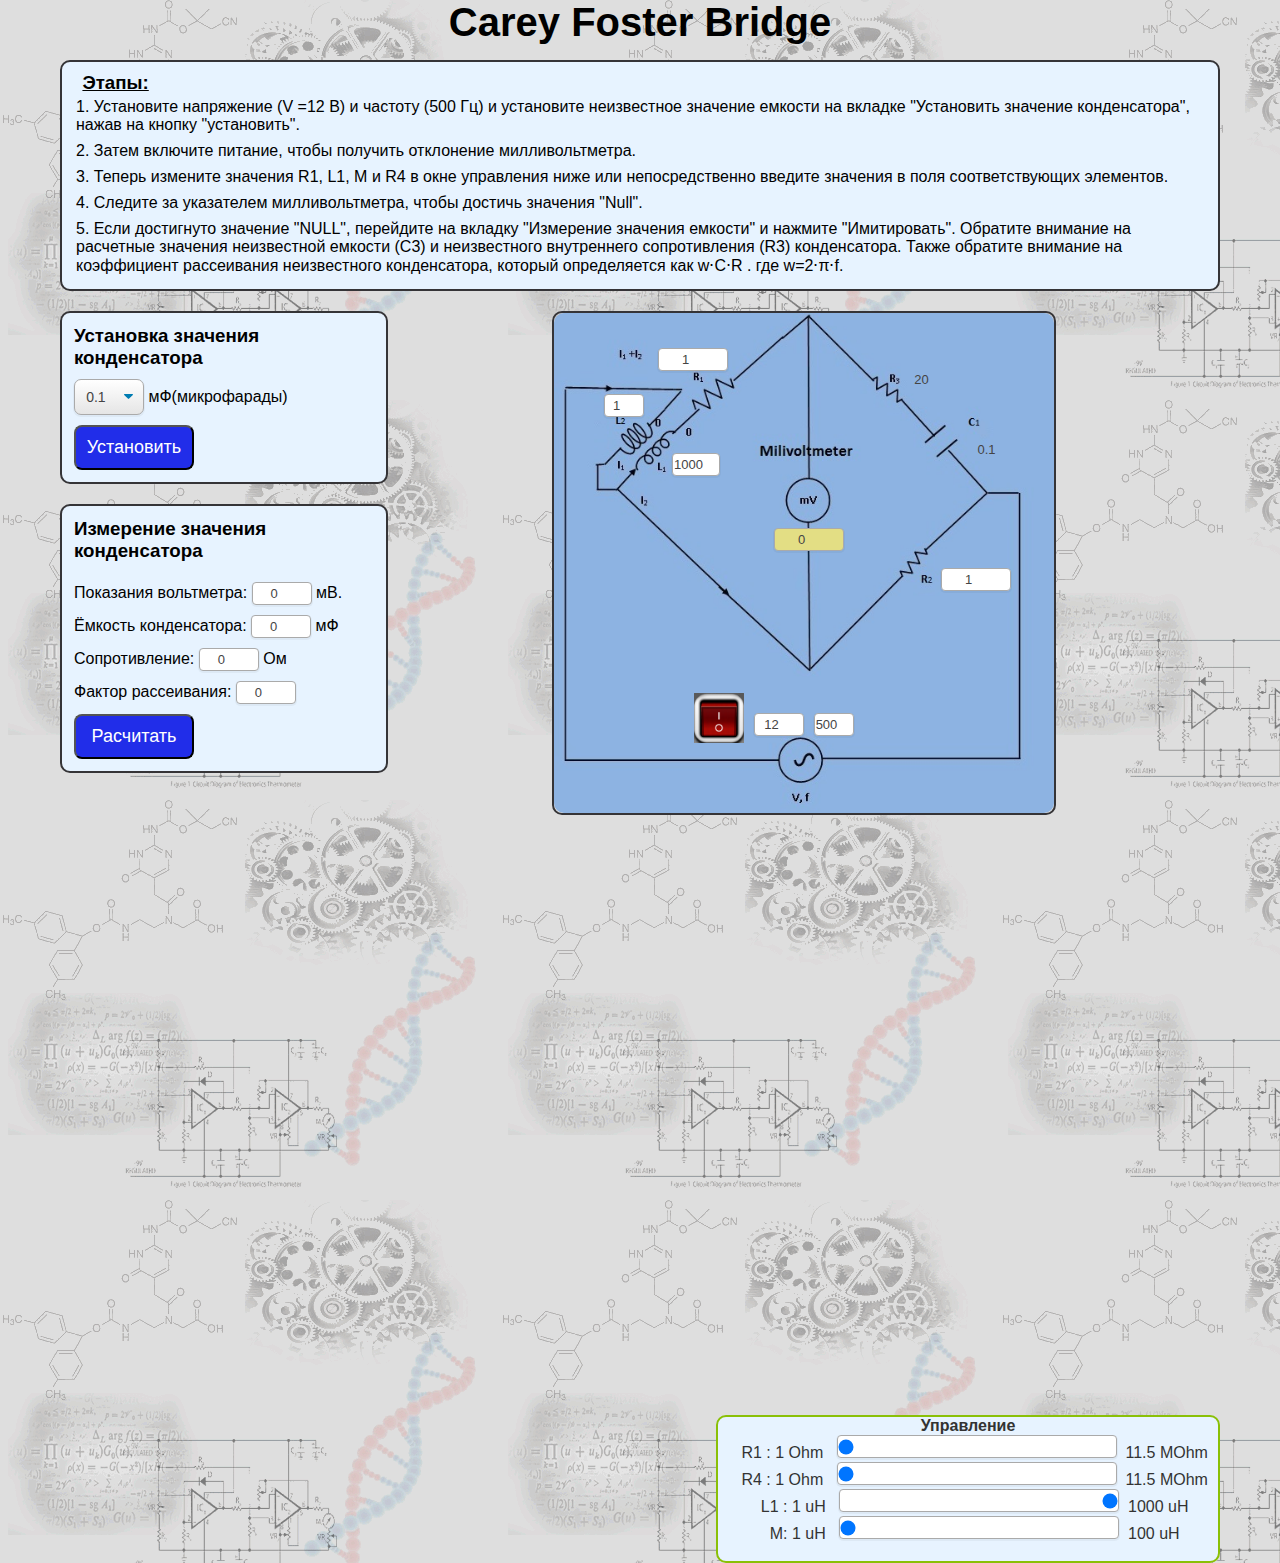
<file: index.html>
<!DOCTYPE html>
<html lang="ru">
<head>
    <meta charset="UTF-8">
    <title>Carey Foster Bridge</title>
    <link rel="stylesheet" type="text/css" href="style.css">
    <script type="text/javascript" src="./script.js"></script>
</head>
<body>
<div id="whole_body">
    <div style="font-size:40px; text-align:center; height:60px"> <b>Carey Foster Bridge</b></div>
    <div id="description">
        <h3>&nbsp <u>Этапы:</u> </h3>
        <div class="text_info">
            <p>1. Установите напряжение (V =12 В) и частоту (500 Гц) и установите неизвестное значение емкости на вкладке "Установить значение конденсатора", нажав на кнопку "установить".</p>
            <p>2. Затем включите питание, чтобы получить отклонение милливольтметра.</p>
            <p>3. Теперь измените значения R1, L1, M и R4 в окне управления ниже или непосредственно введите значения в поля соответствующих элементов.</p>
            <p>4. Следите за указателем милливольтметра, чтобы достичь значения "Null".</p>
            <p>5. Если достигнуто значение "NULL", перейдите на вкладку "Измерение значения емкости" и нажмите "Имитировать". Обратите внимание на расчетные значения неизвестной емкости (C3) и неизвестного внутреннего сопротивления (R3) конденсатора. Также обратите внимание на коэффициент рассеивания неизвестного конденсатора, который определяется как w⋅C⋅R . где w=2⋅π⋅f.</p>
        </div>
    </div>
    <div name='f1' class="mainBlock">
        <div class="setValueBlock">
            <div class="SetValueKond">
                <label><h3>Установка значения конденсатора</h3></label>
                <div style="margin-top: 10px;">
                    <select id="select" name="c3" style="width:70px"></select><label>&nbspмФ(микрофарады)</label>
                </div>
                <button type="button" onclick="Set_param()" value="Установить" class="btn">Установить</button>
            </div>
            <div class="SetValueKond">
                <label><h3>Измерение значения конденсатора</h3></label>
                <div style="margin-top: 10px;">
                    <label style="display: inline; margin-top: 10px;">Показания вольтметра:</label>
                    <input style="display: inline; margin-top: 10px;"  type="number" name="A2" value="0" id="A2" readonly="readonly">&nbsp;мВ.<br>
                    <label style="display: inline; margin-top: 10px;">Ёмкость конденсатора:</label>
                    <input style="display: inline; margin-top: 10px;" type="number" name="c333" value="0" id="c333" readonly="readonly"><label>&nbsp;мФ</label>
                        <br> <label style="margin-top: 10px;">Сопротивление:</label>
                        <input style="margin-top: 10px;" type="number" name="r333" value="0" id="r333" readonly="readonly">&nbsp;Ом
                        <br> Фактор рассеивания:
                        <input style="margin-top: 10px;" type="number" name="rd33" value="0" id="rd33" readonly="readonly">
                        <button type="button" value="Simulate" onclick="simulate_rc()" class="btn">Расчитать</button>

                </div>
            </div>
        </div>
        <div id="scheme">
            <p>
                <img src="./images/scheme.jpg" onload="loadData()" style="position:absolute; border-radius: 10px; top:0;  right:0; height:500px; width:500px" alt=""/>
                <img id="myImage" onclick="changeImage()" src="./images/s1.png" style="cursor: pointer; position:absolute; height:50px; width:50px; top:380px;  right:310px;" alt=""/>
            <div class="example-content" style="position:absolute; top:125px;  right:150px;">
                <div id="chart3" class="plot" style="background-color:transparent; width:200px; height:120px;"></div>
            </div>
            <input type="number" name="r1" id="r1" min="1" max="11100000" step="1" value="1" onchange="pr1.value=this.value; execute_ckt();" style="position:absolute; top:35px;  right:326px; width:70px">
    
            <input type="number" name="r2" id="r4" min="1" max="11100000" step="1" value="1" onchange="pr4.value=this.value; execute_ckt();" style="position:absolute; top:255px;  right:43px; width:70px">
            <input type="number" name="l1" id="l1" min="1" max="1000" step="1" value="1000"  onchange="pl1.value=this.value; execute_ckt();" style="position:absolute; top:140px;  right:334px; width:48px">
            <input type="number" name="m1" id="m1" min="1" max="100" step="1" value="1" onchange="pm1.value=this.value; execute_ckt();" style="position:absolute; top:81px;  right:410px; width:40px">
    
            <input type="number" name="r3" value="20" id="r3" style="position:absolute; top:55px;  right:100px; width:50px; background-color:transparent; border:none; box-shadow: none;" readonly="readonly">
            <input type="number" name="c3" value="0.1" id="c3" style="position:absolute; top:125px;  right:25px; width:70px; background-color:transparent; border:none; box-shadow: none;" readonly="readonly">
            <input type="number" name="v1" value="12" id="v1" style="position:absolute; top:400px;  right:250px; width:50px">
            <input type="number" name="f1" value="500" id="f1" style="position:absolute; top:400px;  right:200px; width:40px">
            <input type="number" name="A1" value="0" id="A1" style="background-color:#E3DE84; text-align:center; position:absolute; top:215px;  right:210px; width:70px" readonly="readonly">
            </p>
        </div>
    </div>
    <form  style="position: relative;">
        <div id="rcorners3" style="background: #e7f3ff; position:absolute; border-radius: 10px; border: 2px solid #8AC007; top:580px; right:0; width:500px; color:#333" align="center">
            <b>Управление</b><br>
            &nbsp&nbsp R1 : 1 Ohm &nbsp <input type="range" name="pr1" id="pr1" min="1" max="11100000" step="1" value="1" onchange="r1.value=this.value; execute_ckt();" style="width:280px">&nbsp 11.5 MOhm<BR>
            &nbsp&nbsp R4 : 1 Ohm &nbsp <input type="range" name="pr4" id="pr4" min="1" max="11100000" step="1" value="1" onchange="r4.value=this.value; execute_ckt();" style=" width:280px">&nbsp 11.5 MOhm<br>
            &nbsp&nbsp L1 : 1 uH &nbsp <input type="range" name="pl1" id="pl1" min="1" max="1000" step="1" value="1000" onchange="l1.value=this.value; execute_ckt();" style=" width:280px">&nbsp 1000 uH<br>
            &nbsp&nbsp M: 1 uH &nbsp <input type="range" name="pm1" id="pm1" min="1" max="100" step="1" value="1" onchange="m1.value=this.value; execute_ckt();" style=" width:280px">&nbsp 100 uH<br>

            <br>
        </div>

    </form>
</div>
</body>
</html>
</file>
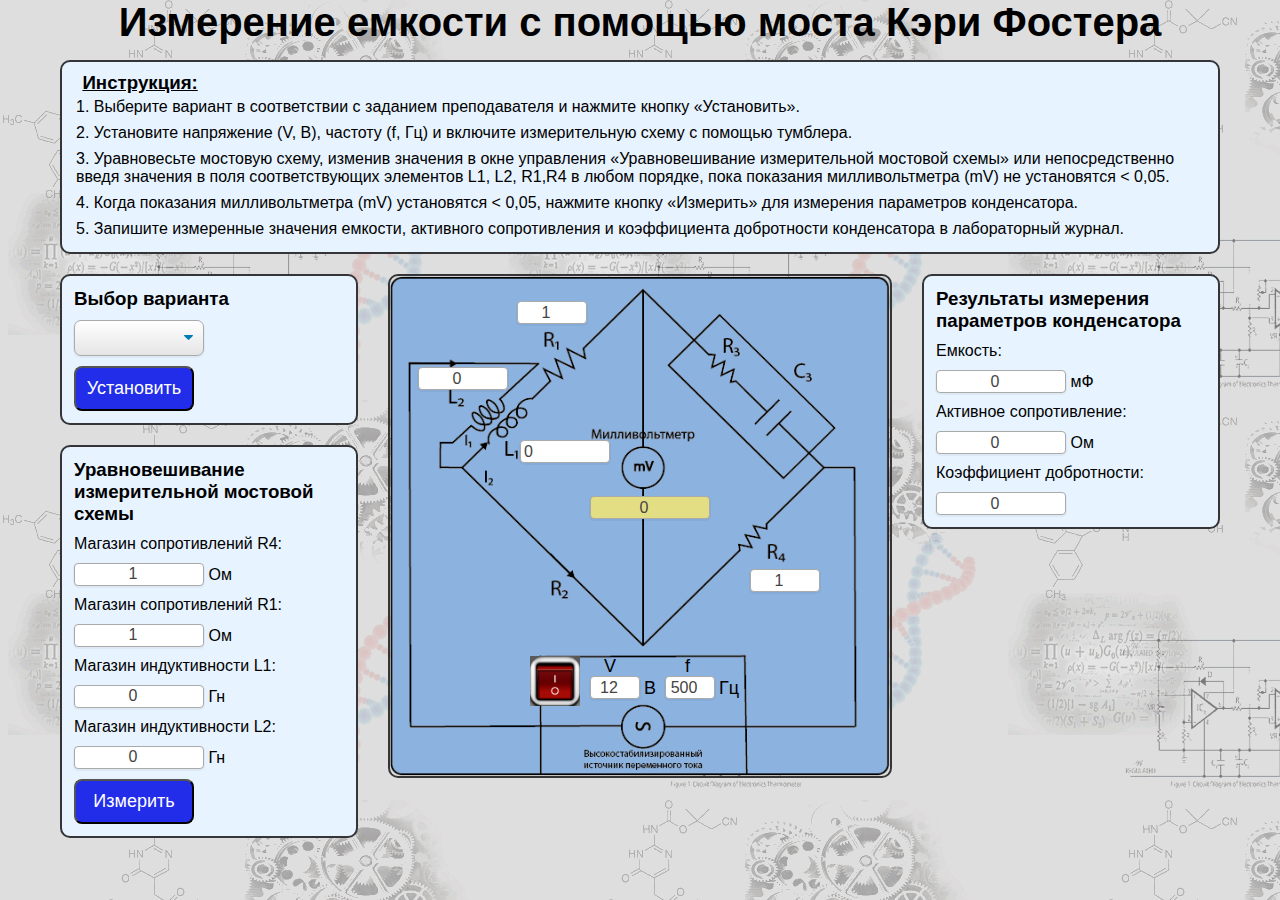
<file: webFosterAppall/index.html>
<!DOCTYPE html>
<html lang="ru">
<head>
    <meta charset="UTF-8">
    <title>Carey Foster Bridge</title>
    <link rel="stylesheet" type="text/css" href="style.css">
    <script type="text/javascript" src="./script.js"></script>
</head>
<body>
<div id="whole_body">
    <div style="font-size:40px; text-align:center; height:60px"> <b>Измерение емкости с помощью моста Кэри Фостера</b></div>
    <div id="description">
        <h3>&nbsp <u>Инструкция:</u> </h3>
        <div class="text_info">
            <p>1. Выберите вариант в соответствии с заданием преподавателя и нажмите кнопку «Установить».</p>
            <p>2. Установите напряжение (V, В), частоту (f, Гц) и включите измерительную схему с помощью тумблера.</p>
            <p>3. Уравновесьте мостовую схему, изменив значения в окне управления «Уравновешивание измерительной мостовой схемы» или непосредственно введя значения в поля соответствующих элементов L1, L2, R1,R4 в любом порядке, пока показания милливольтметра (mV) не установятся < 0,05.</p>
            <p>4. Когда показания милливольтметра (mV) установятся < 0,05, нажмите кнопку «Измерить» для измерения параметров конденсатора.</p>
            <p>5. Запишите измеренные значения емкости, активного сопротивления и коэффициента добротности конденсатора в лабораторный журнал.</p>
        </div>
    </div>
    <div name='f1' class="mainBlock">
        <div class="setValueBlock">
            <div class="SetValueKond">
                <label><h3>Выбор варианта</h3></label>
                <div style="margin-top: 10px;">
                    <select id="select" name="c3" style="width:130px"></select>
                </div>
                <button type="button" onclick="Set_param()" value="Установить" class="btn">Установить</button>
            </div>
            <div class="SetValueKond">
                <label><h3>Уравновешивание измерительной мостовой схемы</h3></label>
                <div style="margin-top: 10px;">
                    <label style="display: inline; margin-top: 10px;">Магазин сопротивлений R4:</label>
                    <input style="display: inline; margin-top: 10px;" onchange="changeValue_input(value, name)" type="number" name="R4" min="1" max="1000" step="0.1" value="1" title="Интервал от 1 до 1000" id="r4_input">&nbsp;Ом
                    <label style="display: block; margin-top: 10px;">Магазин сопротивлений R1:</label>
                    <input style="display: inline; margin-top: 10px;" onchange="changeValue_input(value, name)" type="number" name="R1" min="1" max="1000" step="0.1" value="1" title="Интервал от 1 до 1000" id="r1_input"><label>&nbsp;Ом</label>
                    <label style="display: block; margin-top: 10px;">Магазин индуктивности L1:</label>
                    <input style="display: inline; margin-top: 10px;"onchange="changeValue_input(value, name)" type="number" name="L1" min="0.00000001" max="0.001" step="0.00000001" value="0" title="Интервал от 0.001 до 0.00000001"  id="l1_input">&nbsp;Гн
                    <label style="display: block; margin-top: 10px;">Магазин индуктивности L2:</label>
                    <input style="margin-top: 10px;" onchange="changeValue_input(value, name)" type="number" name="L2" min="0.00000001" max="0.001" step="0.00000001" value="0" title="Интервал от 0.001 до 0.00000001" id="l2_input">&nbsp;Гн
                    <button type="button" value="Simulate" onclick="simulate_rc()" class="btn">Измерить</button>
                </div>
            </div>
        </div>
        <div id="scheme">
            <p>
                <img src="./images/sсheme.png" onload="loadData()" style="position:absolute; border-radius: 10px; top:0;  right:0; height:500px; width:500px" alt=""/>
                <img id="myImage" onclick="changeImage()" src="./images/s1.png" style="cursor: pointer; position:absolute; height:50px; width:50px; top:380px;  right:310px;" alt=""/>
            <input type="number" name="R1" id="r1_scheme" onchange="changeValue_scheme(value, name)" min="1" max="1000" step="0.1" value="1" title="Интервал от 1 до 1000" style="position:absolute; top:25px;  right:303px; width:70px;">
    
            <input type="number" name="R4" id="r4_scheme" onchange="changeValue_scheme(value, name)" min="1" max="1000" step="0.1" value="1" title="Интервал от 1 до 1000" style="position:absolute; top:293px;  right:70px; width:70px;">
            <input type="number" name="L1" id="l1_scheme" onchange="changeValue_scheme(value, name)" min="0.00000001" max="0.001" step="0.00000001" value="0" title="Интервал от 0.001 до 0.00000001" style="position:absolute; top:164px;  right:280px;text-align: start; width:90px;">
            <input type="number" name="L2" id="l2_scheme" onchange="changeValue_scheme(value, name)" min="0.00000001" max="0.001" step="0.00000001" value="0" title="Интервал от 0.001 до 0.00000001" style="position:absolute; top:91px;  right:382px; width:90px;">
    
            <input type="number" name="r3" value="20" id="r3" style="display:none;position:absolute; top:55px;  right:92px; width:50px; pointer-events: none;background-color:#8cb2df;box-shadow: none;" readonly="readonly">
            <input type="number" name="c3" value="0.1" id="c3" style="display:none;position:absolute; top:83px;  right:5px; width:65px;pointer-events: none;background-color:#8cb2df;box-shadow: none;" readonly="readonly">
            <input type="number" name="v1" value="12" id="v1" style="position:absolute; top:400px;  right:250px; width:50px;"/>
            <span style="position:absolute; top:402px;  right:234px; font-size: 18px;">В</span>
            <span style="position:absolute; top:380px;  right:274px; font-size: 18px;">V</span>
            <input type="number" name="f1" value="500" id="f1" style="position:absolute; top:400px;  right:175px; width:50px;">
            <span style="position:absolute; top:402px;  right:151px; font-size: 18px;">Гц</span>
            <span style="position:absolute; top:380px;  right:200px; font-size: 18px;">f</span>
            <input type="number" name="volt" value="0" id="volt" style="background-color:#E3DE84; text-align:center; position:absolute; top:220px;  right:180px; width:120px" readonly="readonly">
            </p>
        </div>
        <div class="SetValueKond">
            <label><h3>Результаты измерения параметров конденсатора</h3></label>
            <div style="margin-top: 10px;">
                <label style="display: block; margin-top: 10px;">Емкость:</label>
                <input style="display: inline; margin-top: 10px;" type="number" name="Capacity" value="0" id="capacity_result" readonly="readonly"><label>&nbsp;мФ</label>
                <label style="display: block; margin-top: 10px;">Активное сопротивление:</label>
                <input style="display: inline; margin-top: 10px;" type="number" name="resist" value="0" id="resist_result" readonly="readonly">&nbsp;Ом
                <label style="display: block; margin-top: 10px;"> Коэффициент добротности:</label>
                <input style="display: inline; margin-top: 10px;" type="number" name="factor" value="0" id="factor_result" readonly="readonly">

            </div>
        </div>
    </div>
</div>
</body>
</html>
</file>
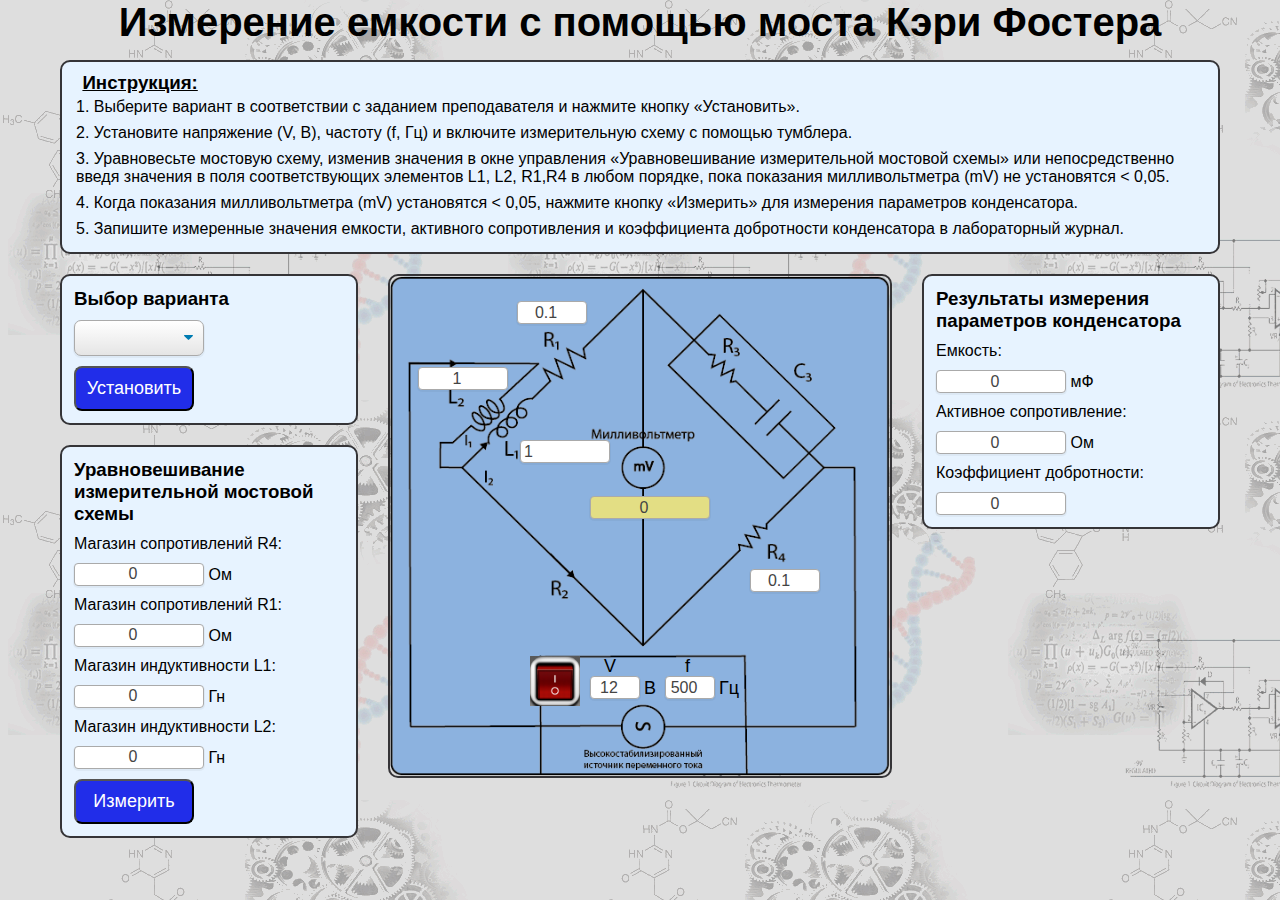
<file: webFosterAppcorrect/index.html>
<!DOCTYPE html>
<html lang="ru">
<head>
    <meta charset="UTF-8">
    <title>Carey Foster Bridge</title>
    <link rel="stylesheet" type="text/css" href="style.css">
    <script type="text/javascript" src="./script.js"></script>
</head>
<body>
<div id="whole_body">
    <div style="font-size:40px; text-align:center; height:60px"> <b>Измерение емкости с помощью моста Кэри Фостера</b></div>
    <div id="description">
        <h3>&nbsp <u>Инструкция:</u> </h3>
        <div class="text_info">
            <p>1. Выберите вариант в соответствии с заданием преподавателя и нажмите кнопку «Установить».</p>
            <p>2. Установите напряжение (V, В), частоту (f, Гц) и включите измерительную схему с помощью тумблера.</p>
            <p>3. Уравновесьте мостовую схему, изменив значения в окне управления «Уравновешивание измерительной мостовой схемы» или непосредственно введя значения в поля соответствующих элементов L1, L2, R1,R4 в любом порядке, пока показания милливольтметра (mV) не установятся < 0,05.</p>
            <p>4. Когда показания милливольтметра (mV) установятся < 0,05, нажмите кнопку «Измерить» для измерения параметров конденсатора.</p>
            <p>5. Запишите измеренные значения емкости, активного сопротивления и коэффициента добротности конденсатора в лабораторный журнал.</p>
        </div>
    </div>
    <div name='f1' class="mainBlock">
        <div class="setValueBlock">
            <div class="SetValueKond">
                <label><h3>Выбор варианта</h3></label>
                <div style="margin-top: 10px;">
                    <select id="select" name="c3" style="width:130px"></select>
                </div>
                <button type="button" onclick="Set_param()" value="Установить" class="btn">Установить</button>
            </div>
            <div class="SetValueKond">
                <label><h3>Уравновешивание измерительной мостовой схемы</h3></label>
                <div style="margin-top: 10px;">
                    <label style="display: inline; margin-top: 10px;">Магазин сопротивлений R4:</label>
                    <input style="display: inline; margin-top: 10px;" onchange="changeValue_input(value, name)" type="number" name="R4" min="0.010" max="1000" step="0.1" value="0" id="r4_input">&nbsp;Ом
                    <label style="display: block; margin-top: 10px;">Магазин сопротивлений R1:</label>
                    <input style="display: inline; margin-top: 10px;" onchange="changeValue_input(value, name)" type="number" name="R1" min="0.010" max="1000" step="0.1" value="0" id="r1_input"><label>&nbsp;Ом</label>
                    <label style="display: block; margin-top: 10px;">Магазин индуктивности L1:</label>
                    <input style="display: inline; margin-top: 10px;"onchange="changeValue_input(value, name)" type="number" name="L1" min="0.1" max="1000" step="0.1" value="0"  id="l1_input">&nbsp;Гн
                    <label style="display: block; margin-top: 10px;">Магазин индуктивности L2:</label>
                    <input style="margin-top: 10px;" onchange="changeValue_input(value, name)" type="number" name="L2" min="0.1" max="1000" step="0.1" value="0" id="l2_input">&nbsp;Гн
                    <button type="button" value="Simulate" onclick="simulate_rc()" class="btn">Измерить</button>

                </div>
            </div>
        </div>
        <div id="scheme">
            <p>
                <img src="./images/sсheme.png" onload="loadData()" style="position:absolute; border-radius: 10px; top:0;  right:0; height:500px; width:500px" alt=""/>
                <img id="myImage" onclick="changeImage()" src="./images/s1.png" style="cursor: pointer; position:absolute; height:50px; width:50px; top:380px;  right:310px;" alt=""/>
            <input type="number" name="R1" id="r1_scheme" onchange="changeValue_scheme(value, name)" min="0.010" max="1000" step="0.1" value="0.1" style="position:absolute; top:25px;  right:303px; width:70px;">
    
            <input type="number" name="R4" id="r4_scheme" onchange="changeValue_scheme(value, name)" min="0.010" max="1000" step="0.1" value="0.1" style="position:absolute; top:293px;  right:70px; width:70px;">
            <input type="number" name="L1" id="l1_scheme" onchange="changeValue_scheme(value, name)" min="1" max="1000" step="0.1" value="1" style="position:absolute; top:164px;  right:280px;text-align: start; width:90px;">
            <input type="number" name="L2" id="l2_scheme" onchange="changeValue_scheme(value, name)" min="1" max="1000" step="0.1" value="1" style="position:absolute; top:91px;  right:382px; width:90px;">
    
            <input type="number" name="r3" value="20" id="r3" style="display:none;position:absolute; top:55px;  right:92px; width:50px; pointer-events: none;background-color:#8cb2df;box-shadow: none;" readonly="readonly">
            <input type="number" name="c3" value="0.1" id="c3" style="display:none;position:absolute; top:83px;  right:5px; width:65px;pointer-events: none;background-color:#8cb2df;box-shadow: none;" readonly="readonly">
            <input type="number" name="v1" value="12" id="v1" style="position:absolute; top:400px;  right:250px; width:50px;"/>
            <span style="position:absolute; top:402px;  right:234px; font-size: 18px;">В</span>
            <span style="position:absolute; top:380px;  right:274px; font-size: 18px;">V</span>
            <input type="number" name="f1" value="500" id="f1" style="position:absolute; top:400px;  right:175px; width:50px;">
            <span style="position:absolute; top:402px;  right:151px; font-size: 18px;">Гц</span>
            <span style="position:absolute; top:380px;  right:200px; font-size: 18px;">f</span>
            <input type="number" name="volt" value="0" id="volt" style="background-color:#E3DE84; text-align:center; position:absolute; top:220px;  right:180px; width:120px" readonly="readonly">
            </p>
        </div>
        <div class="SetValueKond">
            <label><h3>Результаты измерения параметров конденсатора</h3></label>
            <div style="margin-top: 10px;">
                <label style="display: block; margin-top: 10px;">Емкость:</label>
                <input style="display: inline; margin-top: 10px;" type="number" name="Capacity" value="0" id="capacity_result" readonly="readonly"><label>&nbsp;мФ</label>
                <label style="display: block; margin-top: 10px;">Активное сопротивление:</label>
                <input style="display: inline; margin-top: 10px;" type="number" name="resist" value="0" id="resist_result" readonly="readonly">&nbsp;Ом
                <label style="display: block; margin-top: 10px;"> Коэффициент добротности:</label>
                <input style="display: inline; margin-top: 10px;" type="number" name="factor" value="0" id="factor_result" readonly="readonly">

            </div>
        </div>
    </div>
</div>
</body>
</html>
</file>
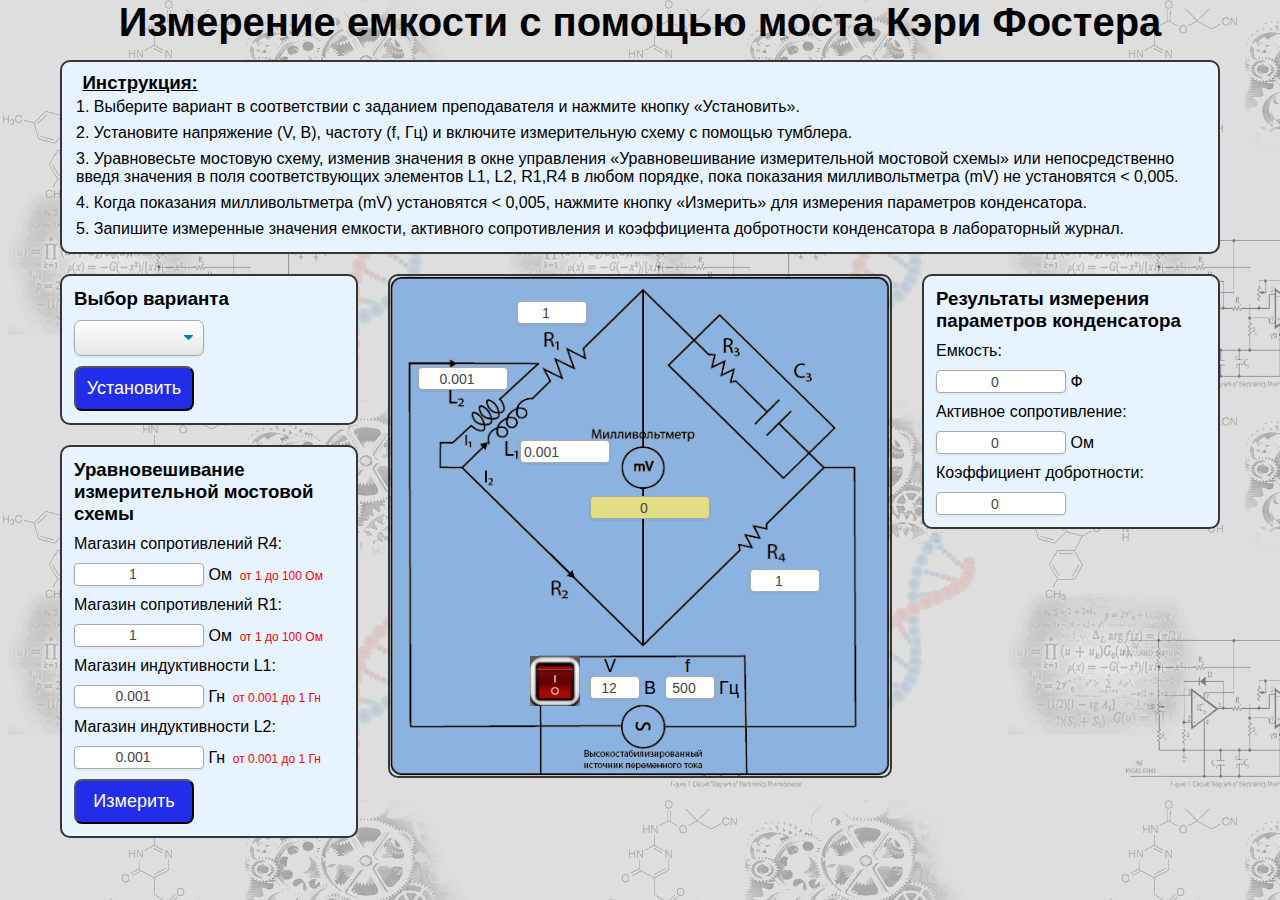
<file: webFosterAppfinal/index.html>
<!DOCTYPE html>
<html lang="ru">
<head>
    <meta charset="UTF-8">
    <title>Carey Foster Bridge</title>
    <link rel="stylesheet" type="text/css" href="style.css">
    <script type="text/javascript" src="./script.js"></script>
</head>
<body>
<div id="whole_body">
    <div style="font-size:40px; text-align:center; height:60px"> <b>Измерение емкости с помощью моста Кэри Фостера</b></div>
    <div id="description">
        <h3>&nbsp <u>Инструкция:</u> </h3>
        <div class="text_info">
            <p>1. Выберите вариант в соответствии с заданием преподавателя и нажмите кнопку «Установить».</p>
            <p>2. Установите напряжение (V, В), частоту (f, Гц) и включите измерительную схему с помощью тумблера.</p>
            <p>3. Уравновесьте мостовую схему, изменив значения в окне управления «Уравновешивание измерительной мостовой схемы» или непосредственно введя значения в поля соответствующих элементов L1, L2, R1,R4 в любом порядке, пока показания милливольтметра (mV) не установятся < 0,005.</p>
            <p>4. Когда показания милливольтметра (mV) установятся < 0,005, нажмите кнопку «Измерить» для измерения параметров конденсатора.</p>
            <p>5. Запишите измеренные значения емкости, активного сопротивления и коэффициента добротности конденсатора в лабораторный журнал.</p>
        </div>
    </div>
    <div name='f1' class="mainBlock">
        <div class="setValueBlock">
            <div class="SetValueKond">
                <label><h3>Выбор варианта</h3></label>
                <div style="margin-top: 10px;">
                    <select id="select" name="c3" style="width:130px"></select>
                </div>
                <button type="button" onclick="Set_param()" value="Установить" class="btn">Установить</button>
            </div>
            <div class="SetValueKond">
                <label><h3>Уравновешивание измерительной мостовой схемы</h3></label>
                <div style="margin-top: 10px;">
                    <label style="display: inline; margin-top: 10px;">Магазин сопротивлений R4:</label>
                    <input style="display: inline; margin-top: 10px;" onchange="changeValue_input(value, name)" type="number" name="R4" min="1" max="100" step="0.1" value="1" title="Интервал от 1 до 100" id="r4_input" readonly="readonly">&nbsp;Ом
                    <label style="color: #f00; font-size: 12px;">&nbsp;от 1 до 100 Ом</label>
                    <label style="display: block; margin-top: 10px;">Магазин сопротивлений R1:</label>
                    <input style="display: inline; margin-top: 10px;" onchange="changeValue_input(value, name)" type="number" name="R1" min="1" max="100" step="0.1" value="1" title="Интервал от 1 до 100" id="r1_input" readonly="readonly"><label>&nbsp;Ом</label>
                    <label style="color: #f00; font-size: 12px;">&nbsp;от 1 до 100 Ом</label>
                    <label style="display: block; margin-top: 10px;">Магазин индуктивности L1:</label>
                    <input style="display: inline; margin-top: 10px;"onchange="changeValue_input(value, name)" type="number" name="L1" min="0.001" max="1" step="0.001" value="0.001" title="Интервал от 0.001 до 1"  id="l1_input" readonly="readonly">&nbsp;Гн
                    <label style="color: #f00; font-size: 12px;">&nbsp;от 0.001 до 1 Гн</label>
                    <label style="display: block; margin-top: 10px;">Магазин индуктивности L2:</label>
                    <input style="margin-top: 10px;" onchange="changeValue_input(value, name)" type="number" name="L2" min="0.001" max="1" step="0.001" value="0.001" title="Интервал от 0.001 до 1" id="l2_input" readonly="readonly">&nbsp;Гн
                    <label style="color: #f00; font-size: 12px;">&nbsp;от 0.001 до 1 Гн</label>
                    <button type="button" value="Simulate" onclick="calculate()" class="btn">Измерить</button>
                </div>
            </div>
        </div>
        <div id="scheme">
            <p>
                <img src="./images/sсheme.png" onload="loadData()" style="position:absolute; border-radius: 10px; top:0;  right:0; height:500px; width:500px" alt=""/>
                <img id="myImage" onclick="changeImage()" src="./images/s1.png" style="cursor: pointer; position:absolute; height:50px; width:50px; top:380px;  right:310px;" alt=""/>
            <input type="number" name="R1" id="r1_scheme" onchange="changeValue_scheme(value, name)" min="1" max="100" step="1" value="1" title="Интервал от 1 до 1000" style="position:absolute; top:25px;  right:303px; width:70px;" readonly="readonly">
    
            <input type="number" name="R4" id="r4_scheme" onchange="changeValue_scheme(value, name)" min="1" max="100" step="1" value="1" title="Интервал от 1 до 1000" style="position:absolute; top:293px;  right:70px; width:70px;" readonly="readonly">
            <input type="number" name="L1" id="l1_scheme" onchange="changeValue_scheme(value, name)" min="0.001" max="1" step="0.001" value="0.001" title="Интервал от 0.001 до 0.00000001" style="position:absolute; top:164px;  right:280px;text-align: start; width:90px;" readonly="readonly">
            <input type="number" name="L2" id="l2_scheme" onchange="changeValue_scheme(value, name)" min="0.001" max="1" step="0.001" value="0.001" title="Интервал от 0.001 до 0.00000001" style="position:absolute; top:91px;  right:382px; width:90px;" readonly="readonly">
    
            <input type="number" name="r3" value="1" id="r3" style="display:none;position:absolute; top:55px;  right:92px; width:50px; pointer-events: none;background-color:#8cb2df;box-shadow: none;" readonly="readonly">
            <input type="number" name="c3" value="0.1" id="c3" style="display:none;position:absolute; top:83px;  right:5px; width:65px;pointer-events: none;background-color:#8cb2df;box-shadow: none;" readonly="readonly">
            <input type="number" name="v1" value="12"  min="5" max="20" step="1" id="v1" style="position:absolute; top:400px;  right:250px; width:50px;"/>
            <span style="position:absolute; top:402px;  right:234px; font-size: 18px;">В</span>
            <span style="position:absolute; top:380px;  right:274px; font-size: 18px;">V</span>
            <input type="number" name="f1" value="500" min="50" max="600" step="1" id="f1" style="position:absolute; top:400px;  right:175px; width:50px;">
            <span style="position:absolute; top:402px;  right:151px; font-size: 18px;">Гц</span>
            <span style="position:absolute; top:380px;  right:200px; font-size: 18px;">f</span>
            <input type="number" name="volt" value="0" id="volt" style="background-color:#E3DE84; text-align:center; position:absolute; top:220px;  right:180px; width:120px" readonly="readonly">
            </p>
        </div>
        <div class="SetValueKond">
            <label><h3>Результаты измерения параметров конденсатора</h3></label>
            <div style="margin-top: 10px;">
                <label style="display: block; margin-top: 10px;">Емкость:</label>
                <input style="display: inline; margin-top: 10px;" type="number" name="Capacity" value="0" id="capacity_result" readonly="readonly"><label>&nbsp;Ф</label>
                <label style="display: block; margin-top: 10px;">Активное сопротивление:</label>
                <input style="display: inline; margin-top: 10px;" type="number" name="resist" value="0" id="resist_result" readonly="readonly">&nbsp;Ом
                <label style="display: block; margin-top: 10px;"> Коэффициент добротности:</label>
                <input style="display: inline; margin-top: 10px;" type="number" name="factor" value="0" id="factor_result" readonly="readonly">

            </div>
        </div>
    </div>
    <div id="outputBlock">
        <textarea id="outputArea">saa</textarea>
    </div>
</div>
</body>
</html>
</file>
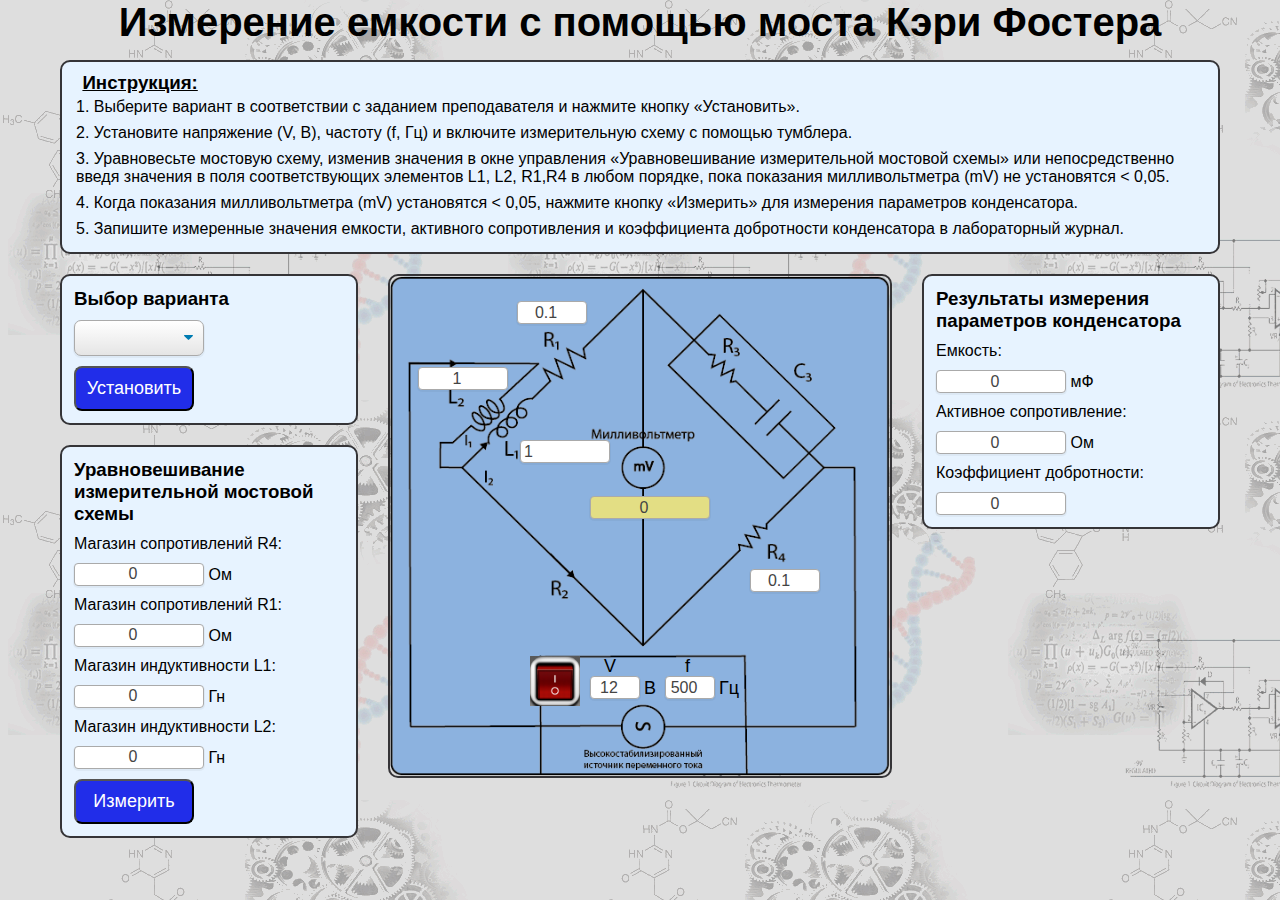
<file: webFosterAppfix/index.html>
<!DOCTYPE html>
<html lang="ru">
<head>
    <meta charset="UTF-8">
    <title>Carey Foster Bridge</title>
    <link rel="stylesheet" type="text/css" href="style.css">
    <script type="text/javascript" src="./script.js"></script>
</head>
<body>
<div id="whole_body">
    <div style="font-size:40px; text-align:center; height:60px"> <b>Измерение емкости с помощью моста Кэри Фостера</b></div>
    <div id="description">
        <h3>&nbsp <u>Инструкция:</u> </h3>
        <div class="text_info">
            <p>1. Выберите вариант в соответствии с заданием преподавателя и нажмите кнопку «Установить».</p>
            <p>2. Установите напряжение (V, В), частоту (f, Гц) и включите измерительную схему с помощью тумблера.</p>
            <p>3. Уравновесьте мостовую схему, изменив значения в окне управления «Уравновешивание измерительной мостовой схемы» или непосредственно введя значения в поля соответствующих элементов L1, L2, R1,R4 в любом порядке, пока показания милливольтметра (mV) не установятся < 0,05.</p>
            <p>4. Когда показания милливольтметра (mV) установятся < 0,05, нажмите кнопку «Измерить» для измерения параметров конденсатора.</p>
            <p>5. Запишите измеренные значения емкости, активного сопротивления и коэффициента добротности конденсатора в лабораторный журнал.</p>
        </div>
    </div>
    <div name='f1' class="mainBlock">
        <div class="setValueBlock">
            <div class="SetValueKond">
                <label><h3>Выбор варианта</h3></label>
                <div style="margin-top: 10px;">
                    <select id="select" name="c3" style="width:130px"></select>
                </div>
                <button type="button" onclick="Set_param()" value="Установить" class="btn">Установить</button>
            </div>
            <div class="SetValueKond">
                <label><h3>Уравновешивание измерительной мостовой схемы</h3></label>
                <div style="margin-top: 10px;">
                    <label style="display: inline; margin-top: 10px;">Магазин сопротивлений R4:</label>
                    <input style="display: inline; margin-top: 10px;"  type="number" name="R4" min="0.010" max="1000" step="0.1" value="0" id="r4_input">&nbsp;Ом
                    <label style="display: block; margin-top: 10px;">Магазин сопротивлений R1:</label>
                    <input style="display: inline; margin-top: 10px;" type="number" name="R1" min="0.010" max="1000" step="0.1" value="0" id="r1_input"><label>&nbsp;Ом</label>
                    <label style="display: block; margin-top: 10px;">Магазин индуктивности L1:</label>
                    <input style="display: inline; margin-top: 10px;" type="number" name="L1" min="0.1" max="1000" step="0.1" value="0"  id="l1_input">&nbsp;Гн
                    <label style="display: block; margin-top: 10px;">Магазин индуктивности L2:</label>
                    <input style="margin-top: 10px;" type="number" name="L2" min="0.1" max="1000" step="0.1" value="0" id="l2_input">&nbsp;Гн
                    <button type="button" value="Simulate" onclick="simulate_rc()" class="btn">Измерить</button>

                </div>
            </div>
        </div>
        <div id="scheme">
            <p>
                <img src="./images/sсheme.png" onload="loadData()" style="position:absolute; border-radius: 10px; top:0;  right:0; height:500px; width:500px" alt=""/>
                <img id="myImage" onclick="changeImage()" src="./images/s1.png" style="cursor: pointer; position:absolute; height:50px; width:50px; top:380px;  right:310px;" alt=""/>
            <input type="number" name="r1_scheme" id="r1_scheme" min="0.010" max="1000" step="0.1" value="0.1" style="position:absolute; top:25px;  right:303px; width:70px;">
    
            <input type="number" name="r4_scheme" id="r4_scheme" min="0.010" max="1000" step="0.1" value="0.1" style="position:absolute; top:293px;  right:70px; width:70px;">
            <input type="number" name="l1_scheme" id="l1_scheme" min="1" max="1000" step="0.1" value="1" style="position:absolute; top:164px;  right:280px;text-align: start; width:90px;">
            <input type="number" name="l2_scheme" id="l2_scheme" min="1" max="1000" step="0.1" value="1" style="position:absolute; top:91px;  right:382px; width:90px;">
    
            <input type="number" name="r3" value="20" id="r3" style="display:none;position:absolute; top:55px;  right:92px; width:50px; pointer-events: none;background-color:#8cb2df;box-shadow: none;" readonly="readonly">
            <input type="number" name="c3" value="0.1" id="c3" style="display:none;position:absolute; top:83px;  right:5px; width:65px;pointer-events: none;background-color:#8cb2df;box-shadow: none;" readonly="readonly">
            <input type="number" name="v1" value="12" id="v1" style="position:absolute; top:400px;  right:250px; width:50px;"/>
            <span style="position:absolute; top:402px;  right:234px; font-size: 18px;">В</span>
            <span style="position:absolute; top:380px;  right:274px; font-size: 18px;">V</span>
            <input type="number" name="f1" value="500" id="f1" style="position:absolute; top:400px;  right:175px; width:50px;">
            <span style="position:absolute; top:402px;  right:151px; font-size: 18px;">Гц</span>
            <span style="position:absolute; top:380px;  right:200px; font-size: 18px;">f</span>
            <input type="number" name="volt" value="0" id="volt" style="background-color:#E3DE84; text-align:center; position:absolute; top:220px;  right:180px; width:120px" readonly="readonly">
            </p>
        </div>
        <div class="SetValueKond">
            <label><h3>Результаты измерения параметров конденсатора</h3></label>
            <div style="margin-top: 10px;">
                <label style="display: block; margin-top: 10px;">Емкость:</label>
                <input style="display: inline; margin-top: 10px;" type="number" name="Capacity" value="0" id="capacity_result" readonly="readonly"><label>&nbsp;мФ</label>
                <label style="display: block; margin-top: 10px;">Активное сопротивление:</label>
                <input style="display: inline; margin-top: 10px;" type="number" name="resist" value="0" id="resist_result" readonly="readonly">&nbsp;Ом
                <label style="display: block; margin-top: 10px;"> Коэффициент добротности:</label>
                <input style="display: inline; margin-top: 10px;" type="number" name="factor" value="0" id="factor_result" readonly="readonly">

            </div>
        </div>
    </div>
</div>
</body>
</html>
</file>
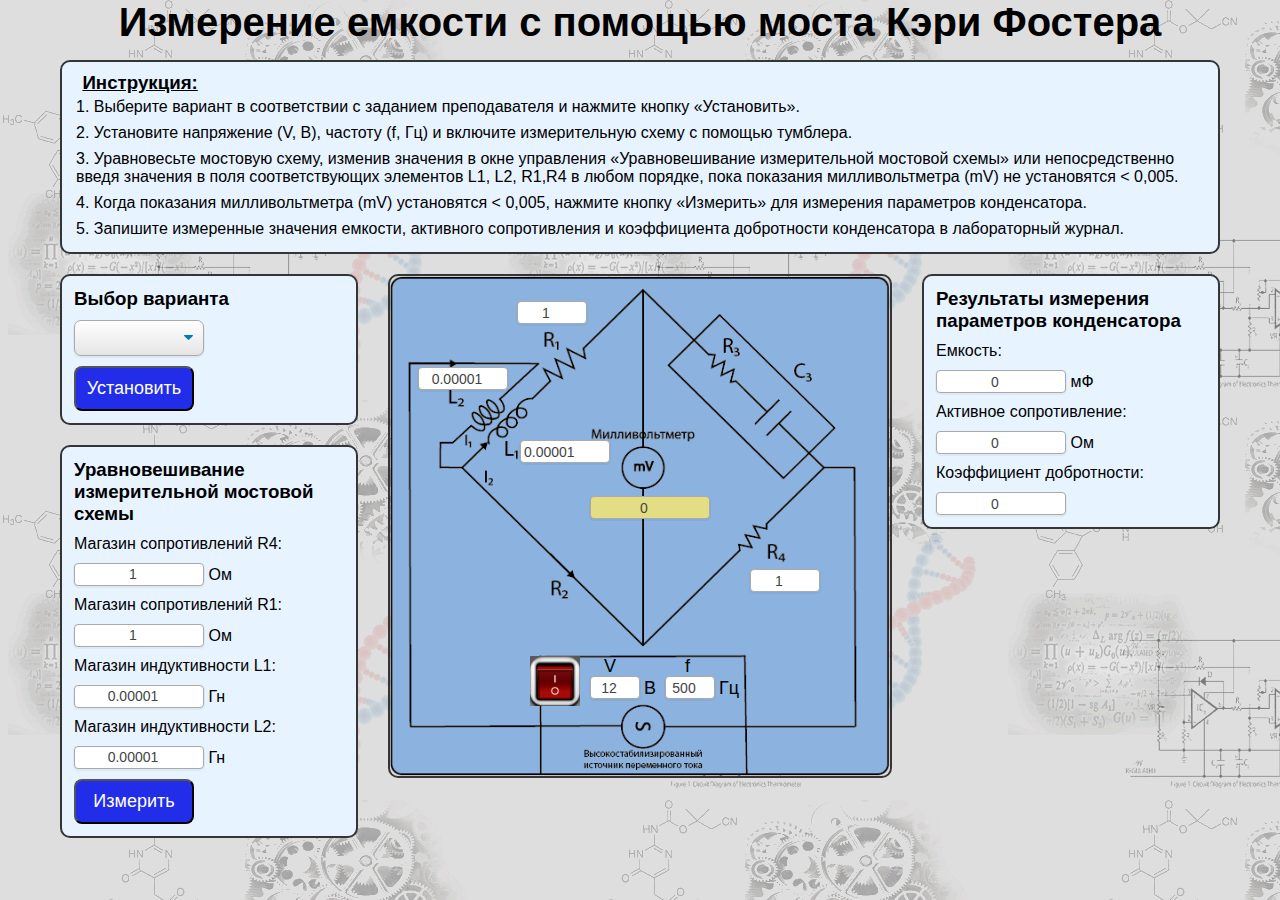
<file: webFosterApplogic/index.html>
<!DOCTYPE html>
<html lang="ru">
<head>
    <meta charset="UTF-8">
    <title>Carey Foster Bridge</title>
    <link rel="stylesheet" type="text/css" href="style.css">
    <script type="text/javascript" src="./script.js"></script>
</head>
<body>
<div id="whole_body">
    <div style="font-size:40px; text-align:center; height:60px"> <b>Измерение емкости с помощью моста Кэри Фостера</b></div>
    <div id="description">
        <h3>&nbsp <u>Инструкция:</u> </h3>
        <div class="text_info">
            <p>1. Выберите вариант в соответствии с заданием преподавателя и нажмите кнопку «Установить».</p>
            <p>2. Установите напряжение (V, В), частоту (f, Гц) и включите измерительную схему с помощью тумблера.</p>
            <p>3. Уравновесьте мостовую схему, изменив значения в окне управления «Уравновешивание измерительной мостовой схемы» или непосредственно введя значения в поля соответствующих элементов L1, L2, R1,R4 в любом порядке, пока показания милливольтметра (mV) не установятся < 0,005.</p>
            <p>4. Когда показания милливольтметра (mV) установятся < 0,005, нажмите кнопку «Измерить» для измерения параметров конденсатора.</p>
            <p>5. Запишите измеренные значения емкости, активного сопротивления и коэффициента добротности конденсатора в лабораторный журнал.</p>
        </div>
    </div>
    <div name='f1' class="mainBlock">
        <div class="setValueBlock">
            <div class="SetValueKond">
                <label><h3>Выбор варианта</h3></label>
                <div style="margin-top: 10px;">
                    <select id="select" name="c3" style="width:130px"></select>
                </div>
                <button type="button" onclick="Set_param()" value="Установить" class="btn">Установить</button>
            </div>
            <div class="SetValueKond">
                <label><h3>Уравновешивание измерительной мостовой схемы</h3></label>
                <div style="margin-top: 10px;">
                    <label style="display: inline; margin-top: 10px;">Магазин сопротивлений R4:</label>
                    <input style="display: inline; margin-top: 10px;" onchange="changeValue_input(value, name)" type="number" name="R4" min="1" max="1000" step="0.1" value="1" title="Интервал от 1 до 1000" id="r4_input">&nbsp;Ом
                    <label style="display: block; margin-top: 10px;">Магазин сопротивлений R1:</label>
                    <input style="display: inline; margin-top: 10px;" onchange="changeValue_input(value, name)" type="number" name="R1" min="1" max="1000" step="0.1" value="1" title="Интервал от 1 до 1000" id="r1_input"><label>&nbsp;Ом</label>
                    <label style="display: block; margin-top: 10px;">Магазин индуктивности L1:</label>
                    <input style="display: inline; margin-top: 10px;"onchange="changeValue_input(value, name)" type="number" name="L1" min="0.00000001" max="0.001" step="0.00000001" value="0.00001" title="Интервал от 0.001 до 0.00000001"  id="l1_input">&nbsp;Гн
                    <label style="display: block; margin-top: 10px;">Магазин индуктивности L2:</label>
                    <input style="margin-top: 10px;" onchange="changeValue_input(value, name)" type="number" name="L2" min="0.00000001" max="0.001" step="0.00000001" value="0.00001" title="Интервал от 0.001 до 0.00000001" id="l2_input">&nbsp;Гн
                    <button type="button" value="Simulate" onclick="calculate()" class="btn">Измерить</button>
                </div>
            </div>
        </div>
        <div id="scheme">
            <p>
                <img src="./images/sсheme.png" onload="loadData()" style="position:absolute; border-radius: 10px; top:0;  right:0; height:500px; width:500px" alt=""/>
                <img id="myImage" onclick="changeImage()" src="./images/s1.png" style="cursor: pointer; position:absolute; height:50px; width:50px; top:380px;  right:310px;" alt=""/>
            <input type="number" name="R1" id="r1_scheme" onchange="changeValue_scheme(value, name)" min="1" max="1000" step="0.1" value="1" title="Интервал от 1 до 1000" style="position:absolute; top:25px;  right:303px; width:70px;">
    
            <input type="number" name="R4" id="r4_scheme" onchange="changeValue_scheme(value, name)" min="1" max="1000" step="0.1" value="1" title="Интервал от 1 до 1000" style="position:absolute; top:293px;  right:70px; width:70px;">
            <input type="number" name="L1" id="l1_scheme" onchange="changeValue_scheme(value, name)" min="0.00000001" max="0.001" step="0.00000001" value="0.00001" title="Интервал от 0.001 до 0.00000001" style="position:absolute; top:164px;  right:280px;text-align: start; width:90px;">
            <input type="number" name="L2" id="l2_scheme" onchange="changeValue_scheme(value, name)" min="0.00000001" max="0.001" step="0.00000001" value="0.00001" title="Интервал от 0.001 до 0.00000001" style="position:absolute; top:91px;  right:382px; width:90px;">
    
            <input type="number" name="r3" value="1" id="r3" style="display:none;position:absolute; top:55px;  right:92px; width:50px; pointer-events: none;background-color:#8cb2df;box-shadow: none;" readonly="readonly">
            <input type="number" name="c3" value="0.1" id="c3" style="display:none;position:absolute; top:83px;  right:5px; width:65px;pointer-events: none;background-color:#8cb2df;box-shadow: none;" readonly="readonly">
            <input type="number" name="v1" value="12" id="v1" style="position:absolute; top:400px;  right:250px; width:50px;"/>
            <span style="position:absolute; top:402px;  right:234px; font-size: 18px;">В</span>
            <span style="position:absolute; top:380px;  right:274px; font-size: 18px;">V</span>
            <input type="number" name="f1" value="500" id="f1" style="position:absolute; top:400px;  right:175px; width:50px;">
            <span style="position:absolute; top:402px;  right:151px; font-size: 18px;">Гц</span>
            <span style="position:absolute; top:380px;  right:200px; font-size: 18px;">f</span>
            <input type="number" name="volt" value="0" id="volt" style="background-color:#E3DE84; text-align:center; position:absolute; top:220px;  right:180px; width:120px" readonly="readonly">
            </p>
        </div>
        <div class="SetValueKond">
            <label><h3>Результаты измерения параметров конденсатора</h3></label>
            <div style="margin-top: 10px;">
                <label style="display: block; margin-top: 10px;">Емкость:</label>
                <input style="display: inline; margin-top: 10px;" type="number" name="Capacity" value="0" id="capacity_result" readonly="readonly"><label>&nbsp;мФ</label>
                <label style="display: block; margin-top: 10px;">Активное сопротивление:</label>
                <input style="display: inline; margin-top: 10px;" type="number" name="resist" value="0" id="resist_result" readonly="readonly">&nbsp;Ом
                <label style="display: block; margin-top: 10px;"> Коэффициент добротности:</label>
                <input style="display: inline; margin-top: 10px;" type="number" name="factor" value="0" id="factor_result" readonly="readonly">

            </div>
        </div>
    </div>
</div>
</body>
</html>
</file>
<file: style.css>
body {
    background: url("images/bg.gif");
    font-family: 'Arial', Verdana, sans-serif!important;
}
p {
    margin: 4px;
}
input {
    font-size: 13px; 
    font-family: sans-serif; 
    font-weight: 500; 
    color: #444; 
    line-height: 1.3; 
    width: 60px;
    height: 23px;
    box-sizing: border-box;
    text-align: center;
    margin: 0; 
    border: 1px solid #aaa;
    box-shadow: 0 1px 0 1px rgba(0,0,0,.04); 
    border-radius: 4px;
    -moz-appearance: none;
    -webkit-appearance: none;
    appearance: none;
    background-color: #fff; 
}
.mainBlock {
    display: flex;
}
#whole_body {
    position:relative;
    margin-left:auto;
    margin-right:auto;
    top:0; width:1160px;
}
#description {
    background-color:#e7f3ff;
    border-radius:10px;
    border:2px solid #353437;
    position: absolute;
    margin: 0 auto;
    padding: 10px;
    position: relative;
    display: block;
}
#scheme {
    position:relative;
    border: 2px solid #353437;
    border-radius: 10px;
    margin:20px auto;
    height:500px;
    width:500px
}
#select {
    font-size: 14px; 
    font-family: sans-serif; 
    font-weight: 400; 
    color: #444; 
    line-height: 1.3; 
    padding: .6em 1.4em .5em .8em; width: 100%; 
    max-width: 100%; 
    box-sizing: border-box; 
    margin: 0; 
    border: 1px solid #aaa;
    box-shadow: 0 1px 0 1px rgba(0,0,0,.04); 
    border-radius: .5em;
    -moz-appearance: none;
    -webkit-appearance: none;
    appearance: none;
    background-color: #fff; 
    background-image: url('data:image/svg+xml;charset=US-ASCII,%3Csvg%20xmlns%3D%22http%3A%2F%2Fwww.w3.org%2F2000%2Fsvg%22%20width%3D%22292.4%22%20height%3D%22292.4%22%3E%3Cpath%20fill%3D%22%23007CB2%22%20d%3D%22M287%2069.4a17.6%2017.6%200%200%200-13-5.4H18.4c-5%200-9.3%201.8-12.9%205.4A17.6%2017.6%200%200%200%200%2082.2c0%205%201.8%209.3%205.4%2012.9l128%20127.9c3.6%203.6%207.8%205.4%2012.8%205.4s9.2-1.8%2012.8-5.4L287%2095c3.5-3.5%205.4-7.8%205.4-12.8%200-5-1.9-9.2-5.5-12.8z%22%2F%3E%3C%2Fsvg%3E'), linear-gradient(to bottom, #ffffff 0%,#e5e5e5 100%); 
    background-repeat: no-repeat, repeat;
    background-position: right .7em top 50%, 0 0;
    background-size: .65em auto, 100%; 
}
.SetValueKond {
    background-color:#e7f3ff;
    border-radius:10px;
    border:2px solid #353437;
    height: fit-content;
    padding: 12px;
    margin-top: 20px;
    width: 300px;
}
.text_info {
    display: flex;
    flex-direction: column;
}
.btn {
    text-align:center;
    cursor: pointer;
    background-color:#212de9;
    color: white;
    width:120px;
    height:45px;
    font-size:18px;
    position:relative;
    border-radius: 8px;
    margin-top: 10px;
}
* {
    margin: 0;
    padding: 0;
}


.tabs input[type=radio] {
    position: absolute;
    top: -9999px;
    left: -9999px;
}
.tabs {
    width: 100%;
    position: relative;

}
.tabs li{
    float: left;
}
.tabs label {
    display: block;
    padding: 10px 20px;
    border-radius: 2px 2px 0 0;
    color: #08C;
    font-size: 24px;
    font-weight: normal;
    font-family: 'Lily Script One', helveti;
    background: rgba(255,255,255,0.2);
    cursor: pointer;
    position: relative;
    top: 3px;
    -webkit-transition: all 0.2s ease-in-out;
    -moz-transition: all 0.2s ease-in-out;
    -o-transition: all 0.2s ease-in-out;
    transition: all 0.2s ease-in-out;
    border-radius: 10px;
    border: 2px solid #353437;
}
.tabs label:hover {
    background: rgba(255,255,255,0.5);
    top: 0;
    border-radius: 10px;
    border: 2px solid #353437;
}

[id^=tab]:checked + label {
    background: #08C;
    color: white;
    top: 0;
    border-radius: 10px;
    border: 2px solid #353437;
}

[id^=tab]:checked ~ [id^=tab-content] {
    display: block;
}
.tab-content{
    z-index: 2;
    display: none;
    text-align: left;
    width: 100%;
    font-size: 20px;
    line-height: 140%;
    padding-top: 10px;
    background: #e7f3ff;
    padding: 15px;
    color: #333;
    position: absolute;
    top: 53px;
    left: 0;
    box-sizing: border-box;
    -webkit-animation-duration: 0.5s;
    -o-animation-duration: 0.5s;
    -moz-animation-duration: 0.5s;
    animation-duration: 0.5s;
    border-radius: 10px;
    border: 2px solid #353437;
}
</file>
<file: webFosterAppall/style.css>
body {
    background: url("images/bg.gif");
    font-family: 'Arial', Verdana, sans-serif!important;
}
p {
    margin: 4px;
}
input {
    font-size: 16px; 
    font-family: sans-serif; 
    font-weight: 500; 
    color: #444; 
    line-height: 1.3; 
    width: 130px;
    height: 23px;
    box-sizing: border-box;
    text-align: center;
    margin: 0;
    padding-left: 3px;
    border: 1px solid #aaa;
    box-shadow: 0 1px 0 1px rgba(0,0,0,.04); 
    border-radius: 4px;
    -moz-appearance: none;
    -webkit-appearance: none;
    appearance: none;
    background-color: #fff; 
}
.mainBlock {
    display: flex;
}
#whole_body {
    position:relative;
    margin-left:auto;
    margin-right:auto;
    top:0; width:1160px;
}
#description {
    background-color:#e7f3ff;
    border-radius:10px;
    border:2px solid #353437;
    position: absolute;
    margin: 0 auto;
    padding: 10px;
    position: relative;
    display: block;
}
#scheme {
    position:relative;
    border: 2px solid #353437;
    border-radius: 10px;
    margin:20px auto;
    height:500px;
    width:500px
}
#select {
    font-size: 14px; 
    font-family: sans-serif; 
    font-weight: 400; 
    color: #444; 
    line-height: 1.3; 
    padding: .6em 1.4em .5em .8em; width: 100%; 
    max-width: 100%; 
    box-sizing: border-box; 
    margin: 0; 
    border: 1px solid #aaa;
    box-shadow: 0 1px 0 1px rgba(0,0,0,.04); 
    border-radius: .5em;
    -moz-appearance: none;
    -webkit-appearance: none;
    appearance: none;
    background-color: #fff; 
    background-image: url('data:image/svg+xml;charset=US-ASCII,%3Csvg%20xmlns%3D%22http%3A%2F%2Fwww.w3.org%2F2000%2Fsvg%22%20width%3D%22292.4%22%20height%3D%22292.4%22%3E%3Cpath%20fill%3D%22%23007CB2%22%20d%3D%22M287%2069.4a17.6%2017.6%200%200%200-13-5.4H18.4c-5%200-9.3%201.8-12.9%205.4A17.6%2017.6%200%200%200%200%2082.2c0%205%201.8%209.3%205.4%2012.9l128%20127.9c3.6%203.6%207.8%205.4%2012.8%205.4s9.2-1.8%2012.8-5.4L287%2095c3.5-3.5%205.4-7.8%205.4-12.8%200-5-1.9-9.2-5.5-12.8z%22%2F%3E%3C%2Fsvg%3E'), linear-gradient(to bottom, #ffffff 0%,#e5e5e5 100%); 
    background-repeat: no-repeat, repeat;
    background-position: right .7em top 50%, 0 0;
    background-size: .65em auto, 100%; 
}
#f1 ::after {
    content: "f";
    top:10px;
}
.SetValueKond {
    background-color:#e7f3ff;
    border-radius:10px;
    border:2px solid #353437;
    height: fit-content;
    padding: 12px;
    margin-top: 20px;
    width: 270px;
}
.text_info {
    display: flex;
    flex-direction: column;
}
.btn {
    text-align:center;
    cursor: pointer;
    background-color:#212de9;
    color: white;
    width:120px;
    height:45px;
    font-size:18px;
    position:relative;
    border-radius: 8px;
    margin-top: 10px;
    display: block;
}
* {
    margin: 0;
    padding: 0;
}


.tabs input[type=radio] {
    position: absolute;
    top: -9999px;
    left: -9999px;
}
.tabs {
    width: 100%;
    position: relative;

}
.tabs li{
    float: left;
}

[id^=tab]:checked + label {
    background: #08C;
    color: white;
    top: 0;
    border-radius: 10px;
    border: 2px solid #353437;
}

[id^=tab]:checked ~ [id^=tab-content] {
    display: block;
}
.tab-content{
    z-index: 2;
    display: none;
    text-align: left;
    width: 100%;
    font-size: 20px;
    line-height: 140%;
    padding-top: 10px;
    background: #e7f3ff;
    padding: 15px;
    color: #333;
    position: absolute;
    top: 53px;
    left: 0;
    box-sizing: border-box;
    -webkit-animation-duration: 0.5s;
    -o-animation-duration: 0.5s;
    -moz-animation-duration: 0.5s;
    animation-duration: 0.5s;
    border-radius: 10px;
    border: 2px solid #353437;
}
</file>
<file: webFosterAppcorrect/style.css>
body {
    background: url("images/bg.gif");
    font-family: 'Arial', Verdana, sans-serif!important;
}
p {
    margin: 4px;
}
input {
    font-size: 16px; 
    font-family: sans-serif; 
    font-weight: 500; 
    color: #444; 
    line-height: 1.3; 
    width: 130px;
    height: 23px;
    box-sizing: border-box;
    text-align: center;
    margin: 0;
    padding-left: 3px;
    border: 1px solid #aaa;
    box-shadow: 0 1px 0 1px rgba(0,0,0,.04); 
    border-radius: 4px;
    -moz-appearance: none;
    -webkit-appearance: none;
    appearance: none;
    background-color: #fff; 
}
.mainBlock {
    display: flex;
}
#whole_body {
    position:relative;
    margin-left:auto;
    margin-right:auto;
    top:0; width:1160px;
}
#description {
    background-color:#e7f3ff;
    border-radius:10px;
    border:2px solid #353437;
    position: absolute;
    margin: 0 auto;
    padding: 10px;
    position: relative;
    display: block;
}
#scheme {
    position:relative;
    border: 2px solid #353437;
    border-radius: 10px;
    margin:20px auto;
    height:500px;
    width:500px
}
#select {
    font-size: 14px; 
    font-family: sans-serif; 
    font-weight: 400; 
    color: #444; 
    line-height: 1.3; 
    padding: .6em 1.4em .5em .8em; width: 100%; 
    max-width: 100%; 
    box-sizing: border-box; 
    margin: 0; 
    border: 1px solid #aaa;
    box-shadow: 0 1px 0 1px rgba(0,0,0,.04); 
    border-radius: .5em;
    -moz-appearance: none;
    -webkit-appearance: none;
    appearance: none;
    background-color: #fff; 
    background-image: url('data:image/svg+xml;charset=US-ASCII,%3Csvg%20xmlns%3D%22http%3A%2F%2Fwww.w3.org%2F2000%2Fsvg%22%20width%3D%22292.4%22%20height%3D%22292.4%22%3E%3Cpath%20fill%3D%22%23007CB2%22%20d%3D%22M287%2069.4a17.6%2017.6%200%200%200-13-5.4H18.4c-5%200-9.3%201.8-12.9%205.4A17.6%2017.6%200%200%200%200%2082.2c0%205%201.8%209.3%205.4%2012.9l128%20127.9c3.6%203.6%207.8%205.4%2012.8%205.4s9.2-1.8%2012.8-5.4L287%2095c3.5-3.5%205.4-7.8%205.4-12.8%200-5-1.9-9.2-5.5-12.8z%22%2F%3E%3C%2Fsvg%3E'), linear-gradient(to bottom, #ffffff 0%,#e5e5e5 100%); 
    background-repeat: no-repeat, repeat;
    background-position: right .7em top 50%, 0 0;
    background-size: .65em auto, 100%; 
}
#f1 ::after {
    content: "f";
    top:10px;
}
.SetValueKond {
    background-color:#e7f3ff;
    border-radius:10px;
    border:2px solid #353437;
    height: fit-content;
    padding: 12px;
    margin-top: 20px;
    width: 270px;
}
.text_info {
    display: flex;
    flex-direction: column;
}
.btn {
    text-align:center;
    cursor: pointer;
    background-color:#212de9;
    color: white;
    width:120px;
    height:45px;
    font-size:18px;
    position:relative;
    border-radius: 8px;
    margin-top: 10px;
    display: block;
}
* {
    margin: 0;
    padding: 0;
}


.tabs input[type=radio] {
    position: absolute;
    top: -9999px;
    left: -9999px;
}
.tabs {
    width: 100%;
    position: relative;

}
.tabs li{
    float: left;
}

[id^=tab]:checked + label {
    background: #08C;
    color: white;
    top: 0;
    border-radius: 10px;
    border: 2px solid #353437;
}

[id^=tab]:checked ~ [id^=tab-content] {
    display: block;
}
.tab-content{
    z-index: 2;
    display: none;
    text-align: left;
    width: 100%;
    font-size: 20px;
    line-height: 140%;
    padding-top: 10px;
    background: #e7f3ff;
    padding: 15px;
    color: #333;
    position: absolute;
    top: 53px;
    left: 0;
    box-sizing: border-box;
    -webkit-animation-duration: 0.5s;
    -o-animation-duration: 0.5s;
    -moz-animation-duration: 0.5s;
    animation-duration: 0.5s;
    border-radius: 10px;
    border: 2px solid #353437;
}
</file>
<file: webFosterAppfinal/style.css>
body {
    background: url("images/bg.gif");
    font-family: 'Arial', Verdana, sans-serif!important;
}
p {
    margin: 4px;
}
input {
    font-size: 14px; 
    font-family: sans-serif; 
    font-weight: 500; 
    color: #444; 
    line-height: 1.3; 
    width: 130px;
    height: 23px;
    box-sizing: border-box;
    text-align: center;
    margin: 0;
    padding-left: 3px;
    border: 1px solid #aaa;
    box-shadow: 0 1px 0 1px rgba(0,0,0,.04); 
    border-radius: 4px;
    -moz-appearance: none;
    -webkit-appearance: none;
    appearance: none;
    background-color: #fff; 
}
.mainBlock {
    display: flex;
}
#outputBlock {
    margin: 0 auto;
    width: 500px;
    display: none;
}
#outputArea {
    width: 500px;
    height: 250px;
}
#whole_body {
    position:relative;
    margin-left:auto;
    margin-right:auto;
    top:0; width:1160px;
}
#description {
    background-color:#e7f3ff;
    border-radius:10px;
    border:2px solid #353437;
    position: absolute;
    margin: 0 auto;
    padding: 10px;
    position: relative;
    display: block;
}
#scheme {
    position:relative;
    border: 2px solid #353437;
    border-radius: 10px;
    margin:20px auto;
    height:500px;
    width:500px
}
#select {
    font-size: 14px; 
    font-family: sans-serif; 
    font-weight: 400; 
    color: #444; 
    line-height: 1.3; 
    padding: .6em 1.4em .5em .8em; width: 100%; 
    max-width: 100%; 
    box-sizing: border-box; 
    margin: 0; 
    border: 1px solid #aaa;
    box-shadow: 0 1px 0 1px rgba(0,0,0,.04); 
    border-radius: .5em;
    -moz-appearance: none;
    -webkit-appearance: none;
    appearance: none;
    background-color: #fff; 
    background-image: url('data:image/svg+xml;charset=US-ASCII,%3Csvg%20xmlns%3D%22http%3A%2F%2Fwww.w3.org%2F2000%2Fsvg%22%20width%3D%22292.4%22%20height%3D%22292.4%22%3E%3Cpath%20fill%3D%22%23007CB2%22%20d%3D%22M287%2069.4a17.6%2017.6%200%200%200-13-5.4H18.4c-5%200-9.3%201.8-12.9%205.4A17.6%2017.6%200%200%200%200%2082.2c0%205%201.8%209.3%205.4%2012.9l128%20127.9c3.6%203.6%207.8%205.4%2012.8%205.4s9.2-1.8%2012.8-5.4L287%2095c3.5-3.5%205.4-7.8%205.4-12.8%200-5-1.9-9.2-5.5-12.8z%22%2F%3E%3C%2Fsvg%3E'), linear-gradient(to bottom, #ffffff 0%,#e5e5e5 100%); 
    background-repeat: no-repeat, repeat;
    background-position: right .7em top 50%, 0 0;
    background-size: .65em auto, 100%; 
}
#f1 ::after {
    content: "f";
    top:10px;
}
.SetValueKond {
    background-color:#e7f3ff;
    border-radius:10px;
    border:2px solid #353437;
    height: fit-content;
    padding: 12px;
    margin-top: 20px;
    width: 270px;
}
.text_info {
    display: flex;
    flex-direction: column;
}
.btn {
    text-align:center;
    cursor: pointer;
    background-color:#212de9;
    color: white;
    width:120px;
    height:45px;
    font-size:18px;
    position:relative;
    border-radius: 8px;
    margin-top: 10px;
    display: block;
}
* {
    margin: 0;
    padding: 0;
}


.tabs input[type=radio] {
    position: absolute;
    top: -9999px;
    left: -9999px;
}
.tabs {
    width: 100%;
    position: relative;

}
.tabs li{
    float: left;
}

[id^=tab]:checked + label {
    background: #08C;
    color: white;
    top: 0;
    border-radius: 10px;
    border: 2px solid #353437;
}

[id^=tab]:checked ~ [id^=tab-content] {
    display: block;
}
.tab-content{
    z-index: 2;
    display: none;
    text-align: left;
    width: 100%;
    font-size: 20px;
    line-height: 140%;
    padding-top: 10px;
    background: #e7f3ff;
    padding: 15px;
    color: #333;
    position: absolute;
    top: 53px;
    left: 0;
    box-sizing: border-box;
    -webkit-animation-duration: 0.5s;
    -o-animation-duration: 0.5s;
    -moz-animation-duration: 0.5s;
    animation-duration: 0.5s;
    border-radius: 10px;
    border: 2px solid #353437;
}
</file>
<file: webFosterAppfix/style.css>
body {
    background: url("images/bg.gif");
    font-family: 'Arial', Verdana, sans-serif!important;
}
p {
    margin: 4px;
}
input {
    font-size: 16px; 
    font-family: sans-serif; 
    font-weight: 500; 
    color: #444; 
    line-height: 1.3; 
    width: 130px;
    height: 23px;
    box-sizing: border-box;
    text-align: center;
    margin: 0;
    padding-left: 3px;
    border: 1px solid #aaa;
    box-shadow: 0 1px 0 1px rgba(0,0,0,.04); 
    border-radius: 4px;
    -moz-appearance: none;
    -webkit-appearance: none;
    appearance: none;
    background-color: #fff; 
}
.mainBlock {
    display: flex;
}
#whole_body {
    position:relative;
    margin-left:auto;
    margin-right:auto;
    top:0; width:1160px;
}
#description {
    background-color:#e7f3ff;
    border-radius:10px;
    border:2px solid #353437;
    position: absolute;
    margin: 0 auto;
    padding: 10px;
    position: relative;
    display: block;
}
#scheme {
    position:relative;
    border: 2px solid #353437;
    border-radius: 10px;
    margin:20px auto;
    height:500px;
    width:500px
}
#select {
    font-size: 14px; 
    font-family: sans-serif; 
    font-weight: 400; 
    color: #444; 
    line-height: 1.3; 
    padding: .6em 1.4em .5em .8em; width: 100%; 
    max-width: 100%; 
    box-sizing: border-box; 
    margin: 0; 
    border: 1px solid #aaa;
    box-shadow: 0 1px 0 1px rgba(0,0,0,.04); 
    border-radius: .5em;
    -moz-appearance: none;
    -webkit-appearance: none;
    appearance: none;
    background-color: #fff; 
    background-image: url('data:image/svg+xml;charset=US-ASCII,%3Csvg%20xmlns%3D%22http%3A%2F%2Fwww.w3.org%2F2000%2Fsvg%22%20width%3D%22292.4%22%20height%3D%22292.4%22%3E%3Cpath%20fill%3D%22%23007CB2%22%20d%3D%22M287%2069.4a17.6%2017.6%200%200%200-13-5.4H18.4c-5%200-9.3%201.8-12.9%205.4A17.6%2017.6%200%200%200%200%2082.2c0%205%201.8%209.3%205.4%2012.9l128%20127.9c3.6%203.6%207.8%205.4%2012.8%205.4s9.2-1.8%2012.8-5.4L287%2095c3.5-3.5%205.4-7.8%205.4-12.8%200-5-1.9-9.2-5.5-12.8z%22%2F%3E%3C%2Fsvg%3E'), linear-gradient(to bottom, #ffffff 0%,#e5e5e5 100%); 
    background-repeat: no-repeat, repeat;
    background-position: right .7em top 50%, 0 0;
    background-size: .65em auto, 100%; 
}
#f1 ::after {
    content: "f";
    top:10px;
}
.SetValueKond {
    background-color:#e7f3ff;
    border-radius:10px;
    border:2px solid #353437;
    height: fit-content;
    padding: 12px;
    margin-top: 20px;
    width: 270px;
}
.text_info {
    display: flex;
    flex-direction: column;
}
.btn {
    text-align:center;
    cursor: pointer;
    background-color:#212de9;
    color: white;
    width:120px;
    height:45px;
    font-size:18px;
    position:relative;
    border-radius: 8px;
    margin-top: 10px;
    display: block;
}
* {
    margin: 0;
    padding: 0;
}


.tabs input[type=radio] {
    position: absolute;
    top: -9999px;
    left: -9999px;
}
.tabs {
    width: 100%;
    position: relative;

}
.tabs li{
    float: left;
}

[id^=tab]:checked + label {
    background: #08C;
    color: white;
    top: 0;
    border-radius: 10px;
    border: 2px solid #353437;
}

[id^=tab]:checked ~ [id^=tab-content] {
    display: block;
}
.tab-content{
    z-index: 2;
    display: none;
    text-align: left;
    width: 100%;
    font-size: 20px;
    line-height: 140%;
    padding-top: 10px;
    background: #e7f3ff;
    padding: 15px;
    color: #333;
    position: absolute;
    top: 53px;
    left: 0;
    box-sizing: border-box;
    -webkit-animation-duration: 0.5s;
    -o-animation-duration: 0.5s;
    -moz-animation-duration: 0.5s;
    animation-duration: 0.5s;
    border-radius: 10px;
    border: 2px solid #353437;
}
</file>
<file: webFosterApplogic/style.css>
body {
    background: url("images/bg.gif");
    font-family: 'Arial', Verdana, sans-serif!important;
}
p {
    margin: 4px;
}
input {
    font-size: 14px; 
    font-family: sans-serif; 
    font-weight: 500; 
    color: #444; 
    line-height: 1.3; 
    width: 130px;
    height: 23px;
    box-sizing: border-box;
    text-align: center;
    margin: 0;
    padding-left: 3px;
    border: 1px solid #aaa;
    box-shadow: 0 1px 0 1px rgba(0,0,0,.04); 
    border-radius: 4px;
    -moz-appearance: none;
    -webkit-appearance: none;
    appearance: none;
    background-color: #fff; 
}
.mainBlock {
    display: flex;
}
#whole_body {
    position:relative;
    margin-left:auto;
    margin-right:auto;
    top:0; width:1160px;
}
#description {
    background-color:#e7f3ff;
    border-radius:10px;
    border:2px solid #353437;
    position: absolute;
    margin: 0 auto;
    padding: 10px;
    position: relative;
    display: block;
}
#scheme {
    position:relative;
    border: 2px solid #353437;
    border-radius: 10px;
    margin:20px auto;
    height:500px;
    width:500px
}
#select {
    font-size: 14px; 
    font-family: sans-serif; 
    font-weight: 400; 
    color: #444; 
    line-height: 1.3; 
    padding: .6em 1.4em .5em .8em; width: 100%; 
    max-width: 100%; 
    box-sizing: border-box; 
    margin: 0; 
    border: 1px solid #aaa;
    box-shadow: 0 1px 0 1px rgba(0,0,0,.04); 
    border-radius: .5em;
    -moz-appearance: none;
    -webkit-appearance: none;
    appearance: none;
    background-color: #fff; 
    background-image: url('data:image/svg+xml;charset=US-ASCII,%3Csvg%20xmlns%3D%22http%3A%2F%2Fwww.w3.org%2F2000%2Fsvg%22%20width%3D%22292.4%22%20height%3D%22292.4%22%3E%3Cpath%20fill%3D%22%23007CB2%22%20d%3D%22M287%2069.4a17.6%2017.6%200%200%200-13-5.4H18.4c-5%200-9.3%201.8-12.9%205.4A17.6%2017.6%200%200%200%200%2082.2c0%205%201.8%209.3%205.4%2012.9l128%20127.9c3.6%203.6%207.8%205.4%2012.8%205.4s9.2-1.8%2012.8-5.4L287%2095c3.5-3.5%205.4-7.8%205.4-12.8%200-5-1.9-9.2-5.5-12.8z%22%2F%3E%3C%2Fsvg%3E'), linear-gradient(to bottom, #ffffff 0%,#e5e5e5 100%); 
    background-repeat: no-repeat, repeat;
    background-position: right .7em top 50%, 0 0;
    background-size: .65em auto, 100%; 
}
#f1 ::after {
    content: "f";
    top:10px;
}
.SetValueKond {
    background-color:#e7f3ff;
    border-radius:10px;
    border:2px solid #353437;
    height: fit-content;
    padding: 12px;
    margin-top: 20px;
    width: 270px;
}
.text_info {
    display: flex;
    flex-direction: column;
}
.btn {
    text-align:center;
    cursor: pointer;
    background-color:#212de9;
    color: white;
    width:120px;
    height:45px;
    font-size:18px;
    position:relative;
    border-radius: 8px;
    margin-top: 10px;
    display: block;
}
* {
    margin: 0;
    padding: 0;
}


.tabs input[type=radio] {
    position: absolute;
    top: -9999px;
    left: -9999px;
}
.tabs {
    width: 100%;
    position: relative;

}
.tabs li{
    float: left;
}

[id^=tab]:checked + label {
    background: #08C;
    color: white;
    top: 0;
    border-radius: 10px;
    border: 2px solid #353437;
}

[id^=tab]:checked ~ [id^=tab-content] {
    display: block;
}
.tab-content{
    z-index: 2;
    display: none;
    text-align: left;
    width: 100%;
    font-size: 20px;
    line-height: 140%;
    padding-top: 10px;
    background: #e7f3ff;
    padding: 15px;
    color: #333;
    position: absolute;
    top: 53px;
    left: 0;
    box-sizing: border-box;
    -webkit-animation-duration: 0.5s;
    -o-animation-duration: 0.5s;
    -moz-animation-duration: 0.5s;
    animation-duration: 0.5s;
    border-radius: 10px;
    border: 2px solid #353437;
}
</file>
